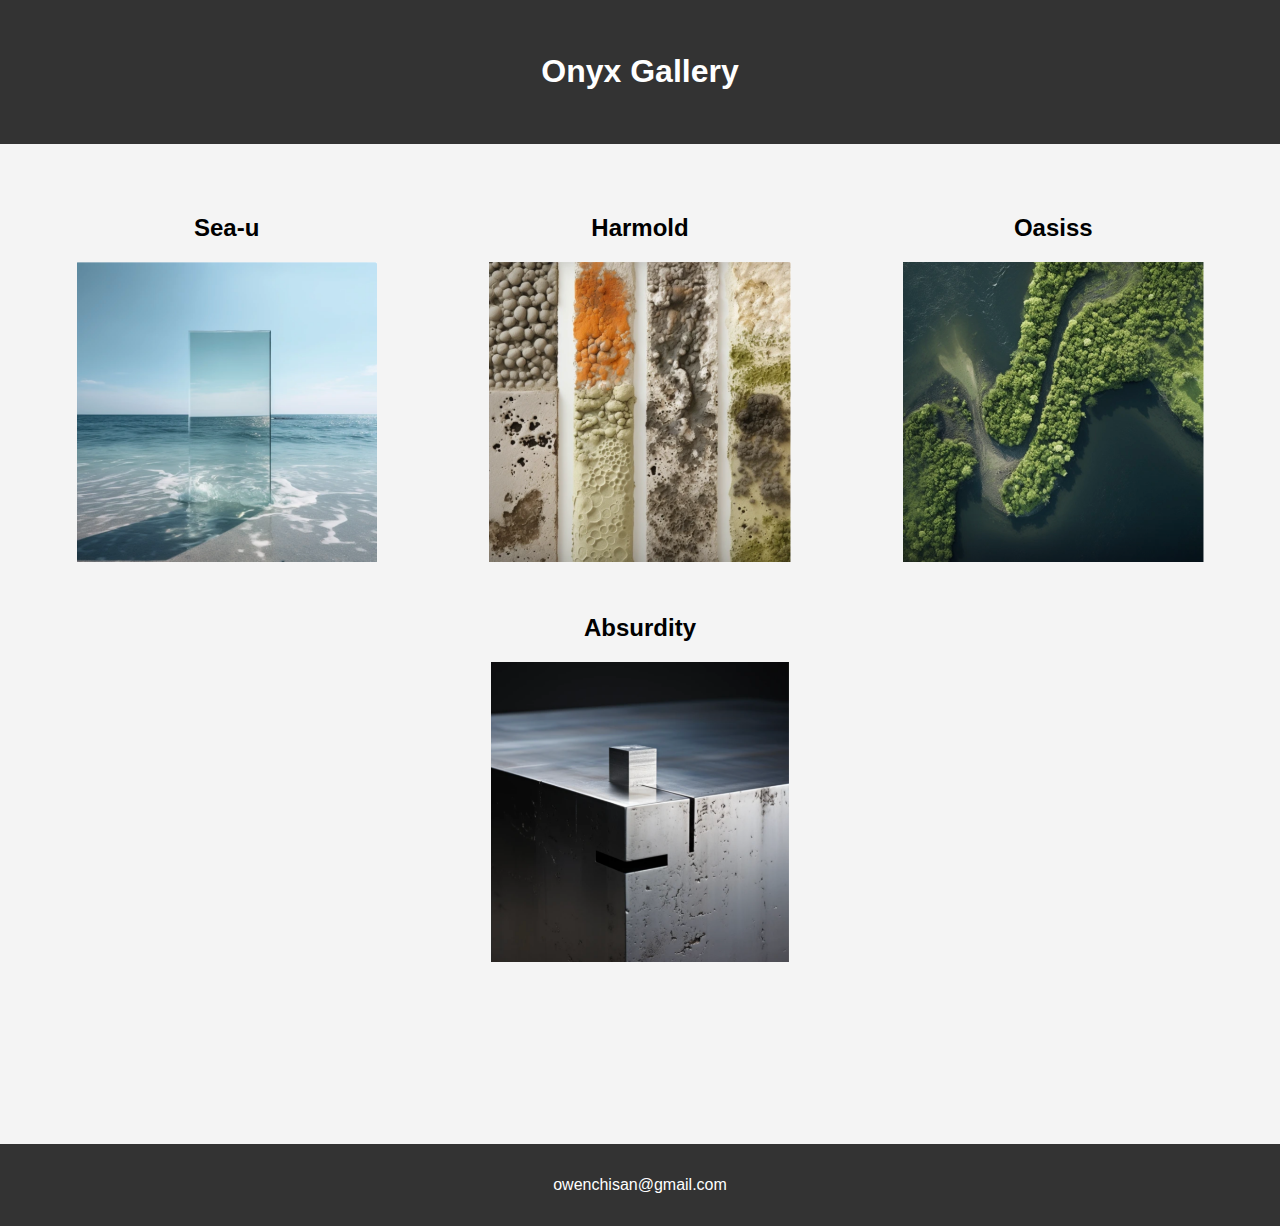
<file: index.html>
<!DOCTYPE html>
<html lang="en">
<head>
   <meta charset="UTF-8">
   <meta name="viewport" content="width=device-width, initial-scale=1.0">
   <title>Onyx Gallery</title>
   <style>
       body {
           font-family: Arial, sans-serif;
           margin: 0;
           padding: 0;
           background-color: #f4f4f4;
       }


       header {
           text-align: center;
           padding: 2em;
           background-color: #333;
           color: #fff;
       }


       section {
           display: flex;
           justify-content: space-around;
           align-items: center;
           padding: 20px;
       }


       .project1,
       .project2,
       .project3,
       .project4 {
           text-align: center;
           margin: 30px;          
           height: 300px;         
           flex: 1;              
       }

       .project1 img,
       .project2 img,
       .project3 img,
       .project4 img {
           max-width: 100%;
           max-height: 100%;     
       }


       footer {
           background-color: #333;
           color: #fff;
           text-align: center;
           padding: 1em;
           margin-top: 200px;    
       }
   </style>
</head>
<body>


   <header>
       <h1>Onyx Gallery</h1>
   </header>


   <section>
       <div class="project1" onclick="location.href='project1.html';">
           <h2>Sea-u</h2>
           
           <img src="mirrorsea.jpg" alt="Project 1 Image">
       </div>


       <div class="project2" onclick="location.href='project2.html';">
           <h2>Harmold</h2>

           <img src="mold.jpg" alt="Project 2 Image">
       </div>


       <div class="project3" onclick="location.href='project3.html';">
           <h2>Oasiss</h2>
           
           <img src="rainforest.jpg" alt="Project 3 Image">
       </div>
   </section>


   <section>
       <div class="project4" onclick="location.href='project4.html';">
           <h2>Absurdity</h2>
           
           <img src="steel.jpg" alt="Project 4 Image">
       </div>
   </section>


   <footer>
       <p>owenchisan@gmail.com</p>
   </footer>


</body>
</html>
</file>
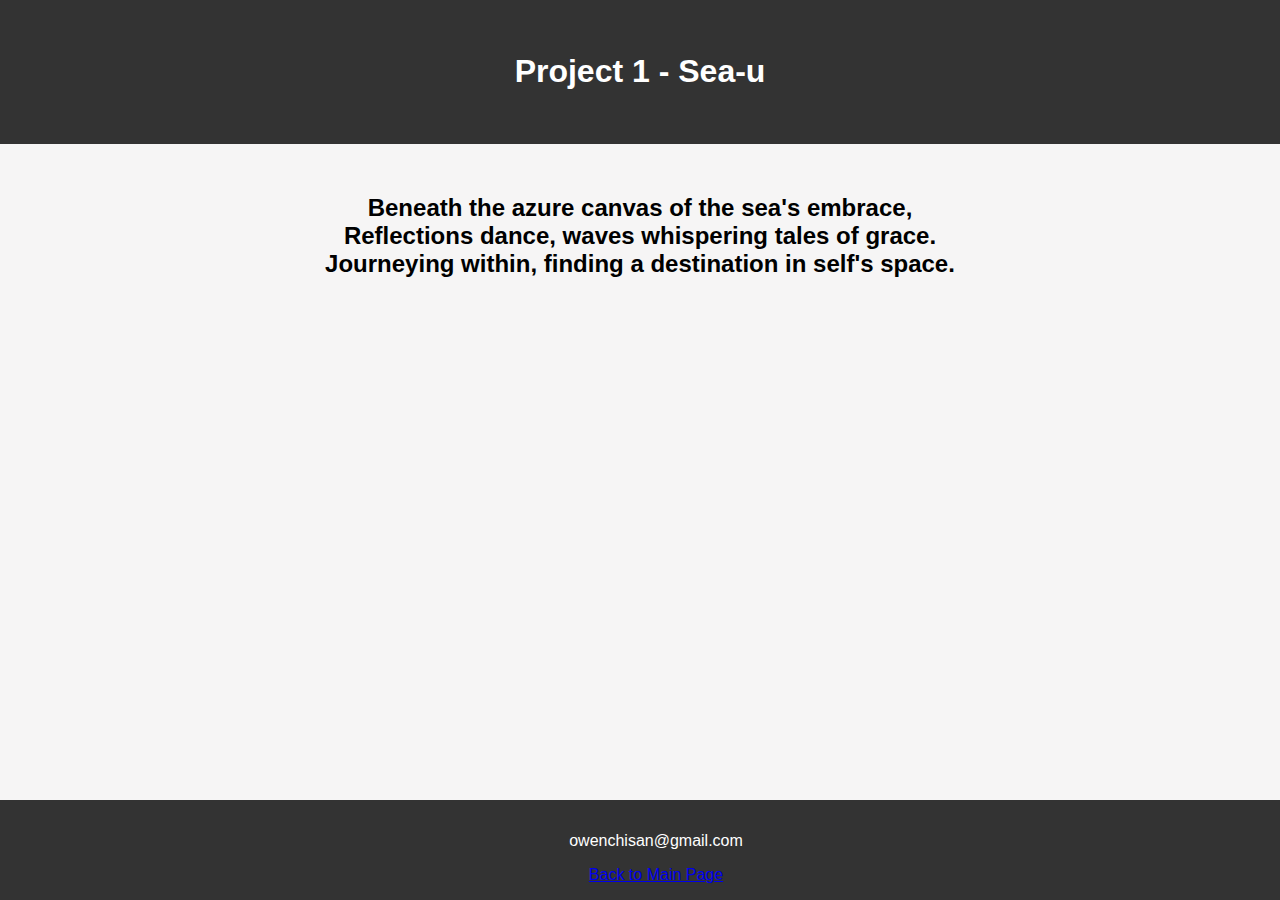
<file: project1.html>
<!DOCTYPE html>
<html lang="en">
<head>
   <meta charset="UTF-8">
   <meta name="viewport" content="width=device-width, initial-scale=1.0">
   <title>Project 1 - Sea-u</title>
   <!-- You can include specific styles for Project 1 here if needed -->
   <style>
       body {
           font-family: Arial, sans-serif;
           margin: 0;
           padding: 0;
           background-color: #f6f5f5;
       }

       header {
           text-align: center;
           padding: 2em;
           background-color: #333;
           color: #fff;
       }

       section {
           text-align: center;
           padding: 20px;
       }

       .project {
           margin: 30px; /* Add margin for better spacing */
       }

       footer {
        background-color: #333;
           color: #fff;
           text-align: center;
           padding: 1em;
           position: fixed;
           bottom: 0;
           width: 100%;
           padding: 1em;
       }
   </style>
</head>
<body>

   <header>
       <h1>Project 1 - Sea-u</h1>
   </header>

   <section>
       <div class="project">
           <h2>Beneath the azure canvas of the sea's embrace,<br>
            Reflections dance, waves whispering tales of grace.<br>
            Journeying within, finding a destination in self's space.</h2>
           <!-- You can include additional text or information here if needed -->
       </div>
   </section>

   <footer>
       <p>owenchisan@gmail.com</p>
       <a href="index.html">Back to Main Page</a>
   </footer>

</body>
</html>
</file>
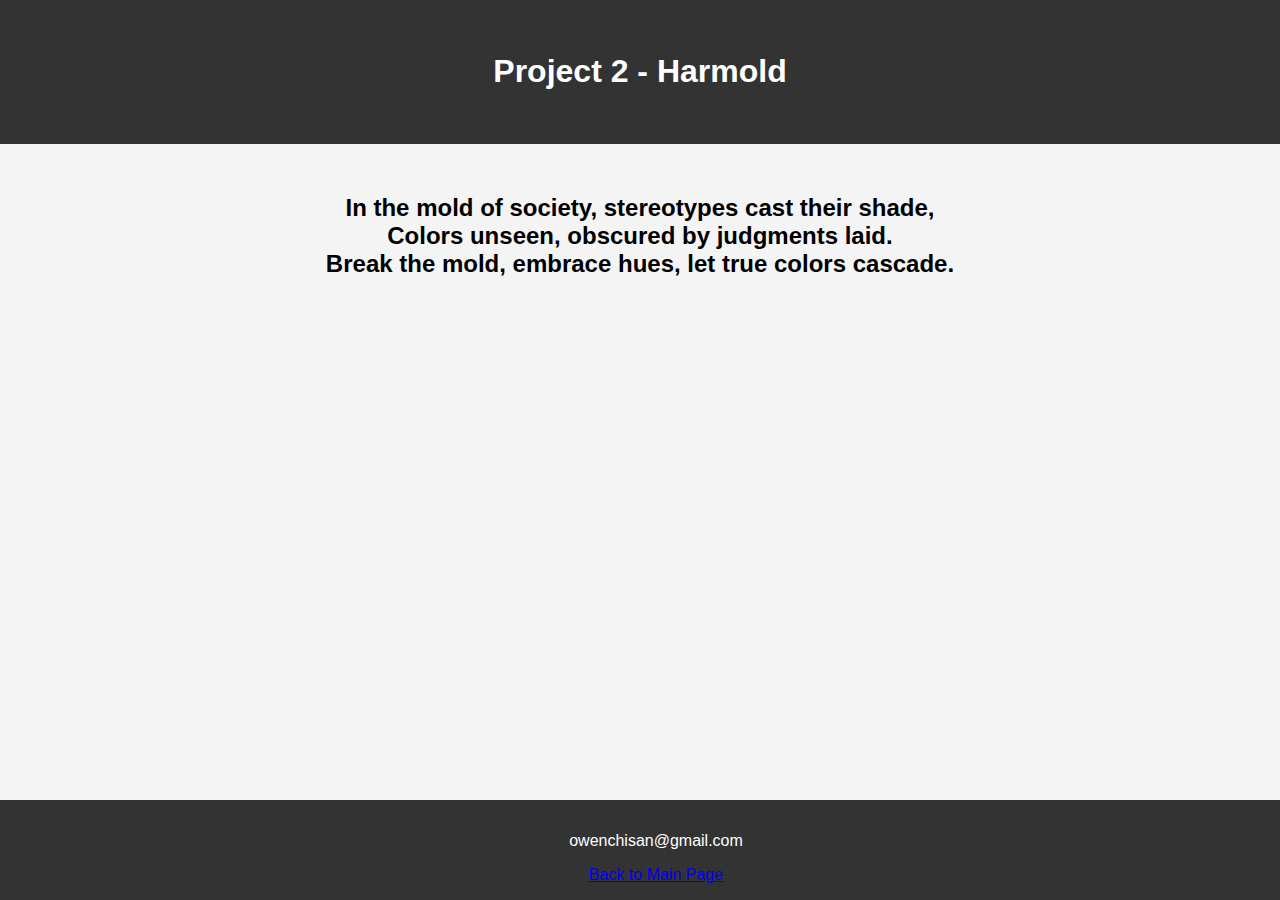
<file: project2.html>
<!DOCTYPE html>
<html lang="en">
<head>
   <meta charset="UTF-8">
   <meta name="viewport" content="width=device-width, initial-scale=1.0">
   <title>Project 2 - Harmold</title>
   <!-- You can include specific styles for Project 1 here if needed -->
   <style>
       body {
           font-family: Arial, sans-serif;
           margin: 0;
           padding: 0;
           background-color: #f4f4f4;
       }

       header {
           text-align: center;
           padding: 2em;
           background-color: #333;
           color: #fff;
       }

       section {
           text-align: center;
           padding: 20px;
       }

       .project {
           margin: 30px; /* Add margin for better spacing */
       }

       footer {
        background-color: #333;
           color: #fff;
           text-align: center;
           padding: 1em;
           position: fixed;
           bottom: 0;
           width: 100%;
           padding: 1em;
       }
   </style>
</head>
<body>

   <header>
       <h1>Project 2 - Harmold</h1>
   </header>

   <section>
       <div class="project">
           <h2>In the mold of society, stereotypes cast their shade,<br>
            Colors unseen, obscured by judgments laid.<br>
            Break the mold, embrace hues, let true colors cascade.</h2>
           <!-- You can include additional text or information here if needed -->
       </div>
   </section>

   <footer>
       <p>owenchisan@gmail.com</p>
       <a href="index.html">Back to Main Page</a>
   </footer>

</body>
</html>
</file>
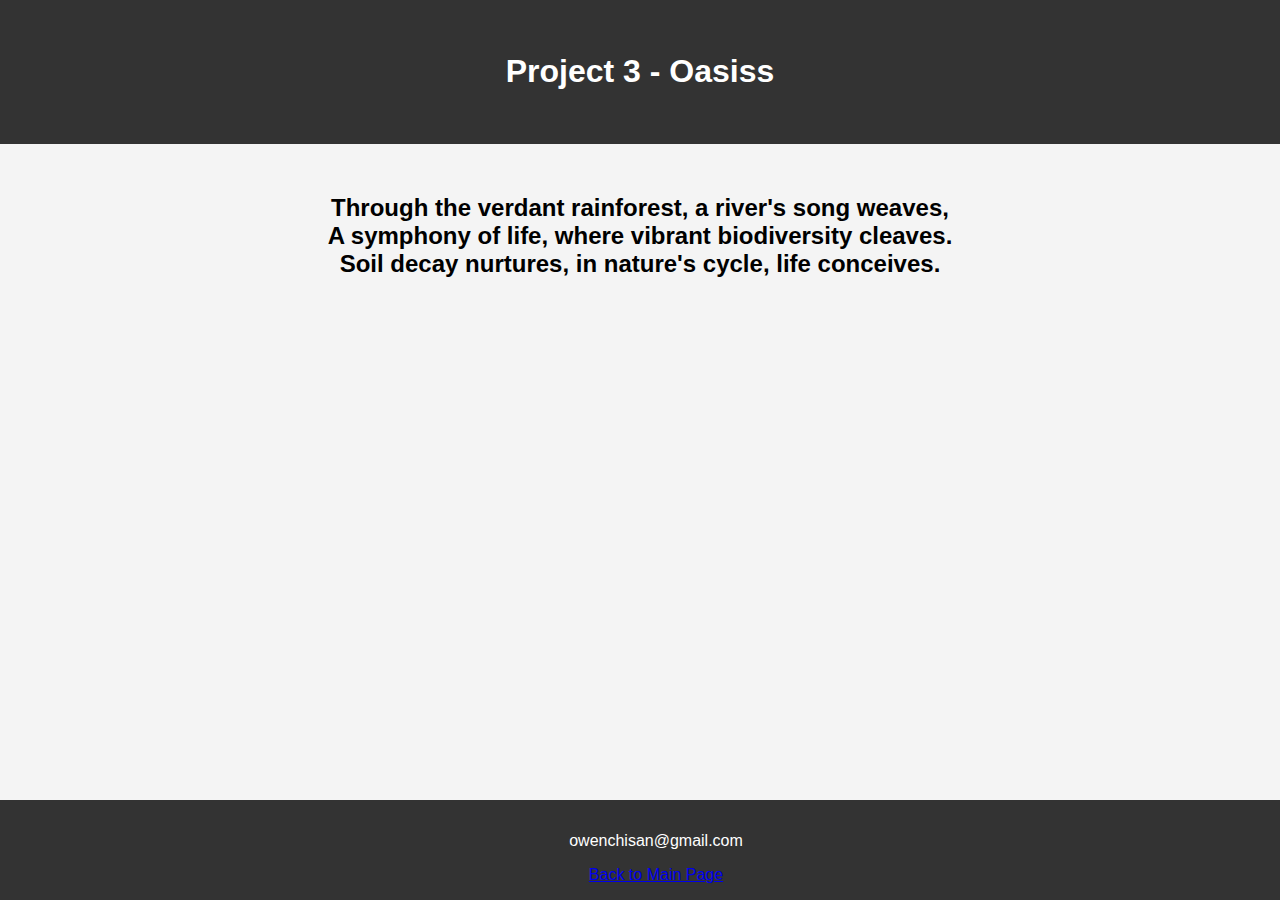
<file: project3.html>
<!DOCTYPE html>
<html lang="en">
<head>
   <meta charset="UTF-8">
   <meta name="viewport" content="width=device-width, initial-scale=1.0">
   <title>Project 3 - Oasiss</title>
   <!-- You can include specific styles for Project 1 here if needed -->
   <style>
       body {
           font-family: Arial, sans-serif;
           margin: 0;
           padding: 0;
           background-color: #f4f4f4;
       }

       header {
           text-align: center;
           padding: 2em;
           background-color: #333;
           color: #fff;
       }

       section {
           text-align: center;
           padding: 20px;
       }

       .project {
           margin: 30px; /* Add margin for better spacing */
       }

       footer {
        background-color: #333;
           color: #fff;
           text-align: center;
           padding: 1em;
           position: fixed;
           bottom: 0;
           width: 100%;
           padding: 1em;
       }
   </style>
</head>
<body>

   <header>
       <h1>Project 3 - Oasiss</h1>
   </header>

   <section>
       <div class="project">
           <h2>Through the verdant rainforest, a river's song weaves,<br>
            A symphony of life, where vibrant biodiversity cleaves.<br>
            Soil decay nurtures, in nature's cycle, life conceives.</h2>
           <!-- You can include additional text or information here if needed -->
       </div>
   </section>

   <footer>
       <p>owenchisan@gmail.com</p>
       <a href="index.html">Back to Main Page</a>
   </footer>

</body>
</html>
</file>
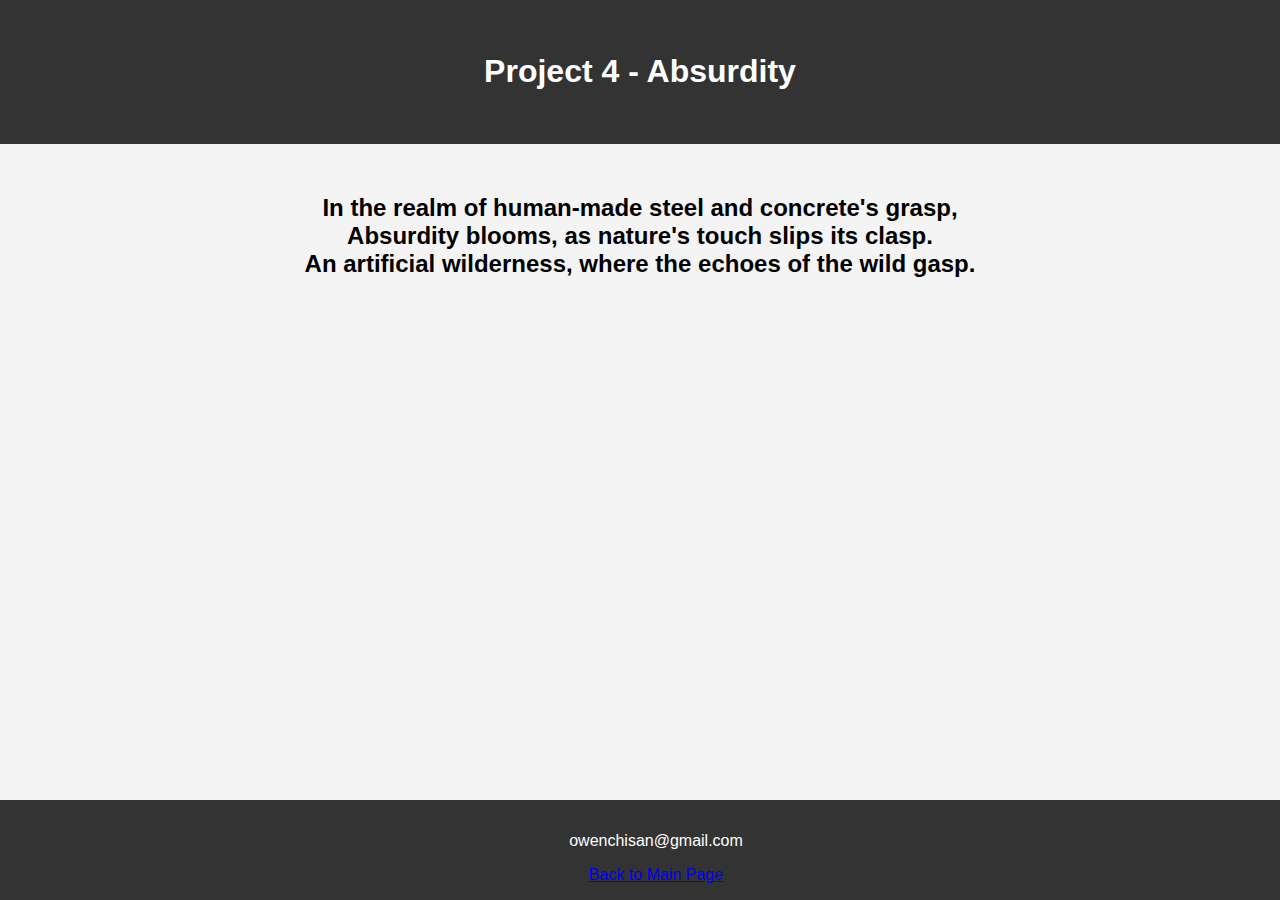
<file: project4.html>
<!DOCTYPE html>
<html lang="en">
<head>
   <meta charset="UTF-8">
   <meta name="viewport" content="width=device-width, initial-scale=1.0">
   <title>Project 4 - Absurdity</title>
   <!-- You can include specific styles for Project 1 here if needed -->
   <style>
       body {
           font-family: Arial, sans-serif;
           margin: 0;
           padding: 0;
           background-color: #f4f4f4;
       }

       header {
           text-align: center;
           padding: 2em;
           background-color: #333;
           color: #fff;
       }

       section {
           text-align: center;
           padding: 20px;
       }

       .project {
           margin: 30px; /* Add margin for better spacing */
       }

       footer {
           background-color: #333;
           color: #fff;
           text-align: center;
           padding: 1em;
           position: fixed;
           bottom: 0;
           width: 100%;
           padding: 1em;
       }
   </style>
</head>
<body>

   <header>
       <h1>Project 4 - Absurdity</h1>
   </header>

   <section>
       <div class="project">
           <h2>In the realm of human-made steel and concrete's grasp,<br>
            Absurdity blooms, as nature's touch slips its clasp.<br>
            An artificial wilderness, where the echoes of the wild gasp.</h2>
           <!-- You can include additional text or information here if needed -->
       </div>
   </section>

   <footer>
       <p>owenchisan@gmail.com</p>
       <a href="index.html">Back to Main Page</a>
   </footer>

</body>
</html>
</file>
